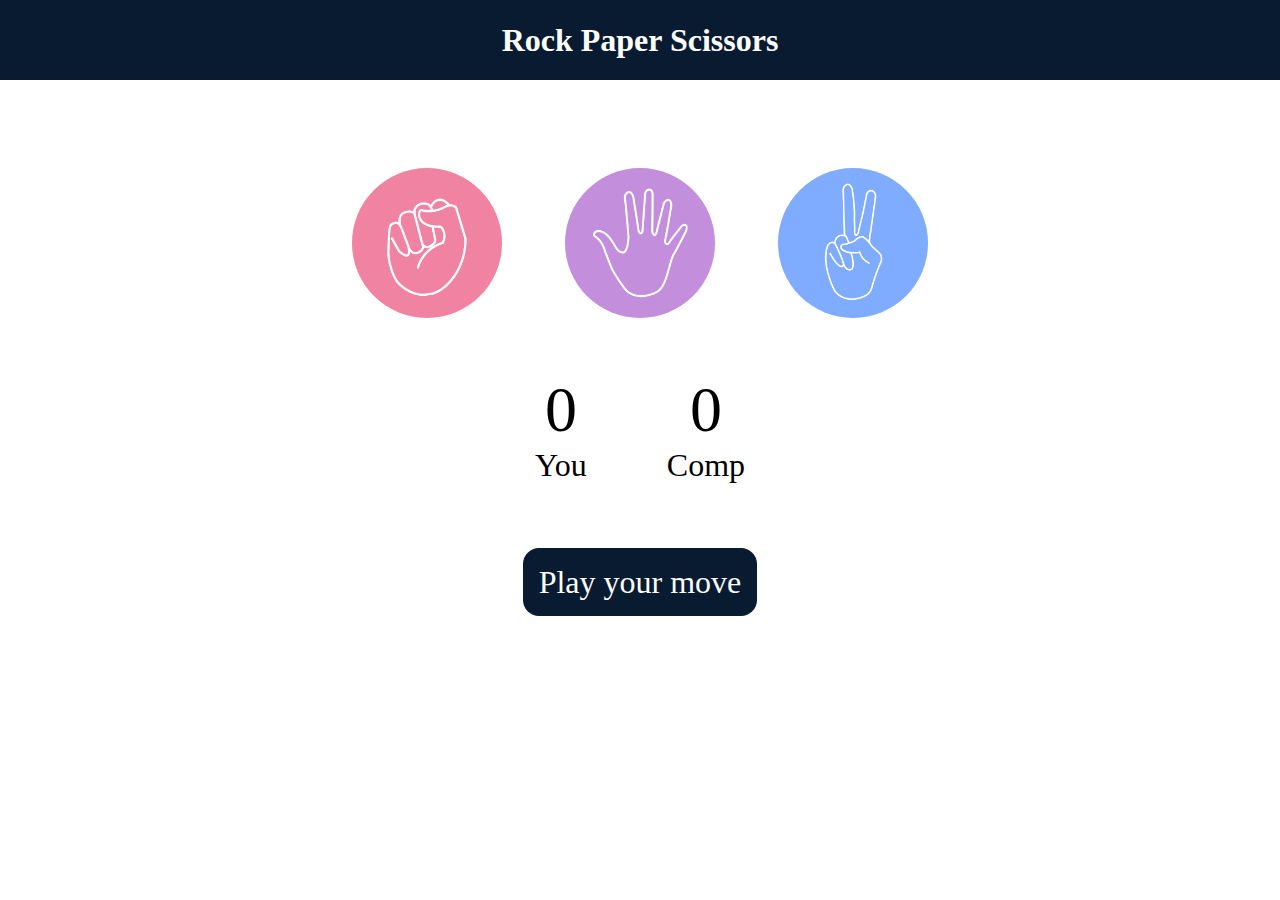
<file: codes/index.html>
<!DOCTYPE html>
<html lang="en">
  <head>
    <meta charset="UTF-8" />
    <meta name="viewport" content="width=device-width, initial-scale=1.0" />
    <title>Rock Paper Scissors Game</title>
    <link rel="stylesheet" href="./project_02_2.0.css" />
  </head>
  <body>
    <h1>Rock Paper Scissors</h1>
    <div class="choices">
      <div class="choice" id="rock">
        <img src="../images/rock.png" />
      </div>
      <div class="choice" id="paper">
        <img src="../images/paper.png" />
      </div>
      <div class="choice" id="scissors">
        <img src="../images/scissors.png" />
      </div>
    </div>

    <div class="score-board">
      <div class="score">
        <p id="user-score">0</p>
        <p>You</p>
      </div>
      <div class="score">
        <p id="comp-score">0</p>
        <p>Comp</p>
      </div>
    </div>

    <div class="msg-container">
      <p id="msg">Play your move</p>
    </div>
    <script src="./project_02_2.O.js"></script>
  </body>
</html>
</file>
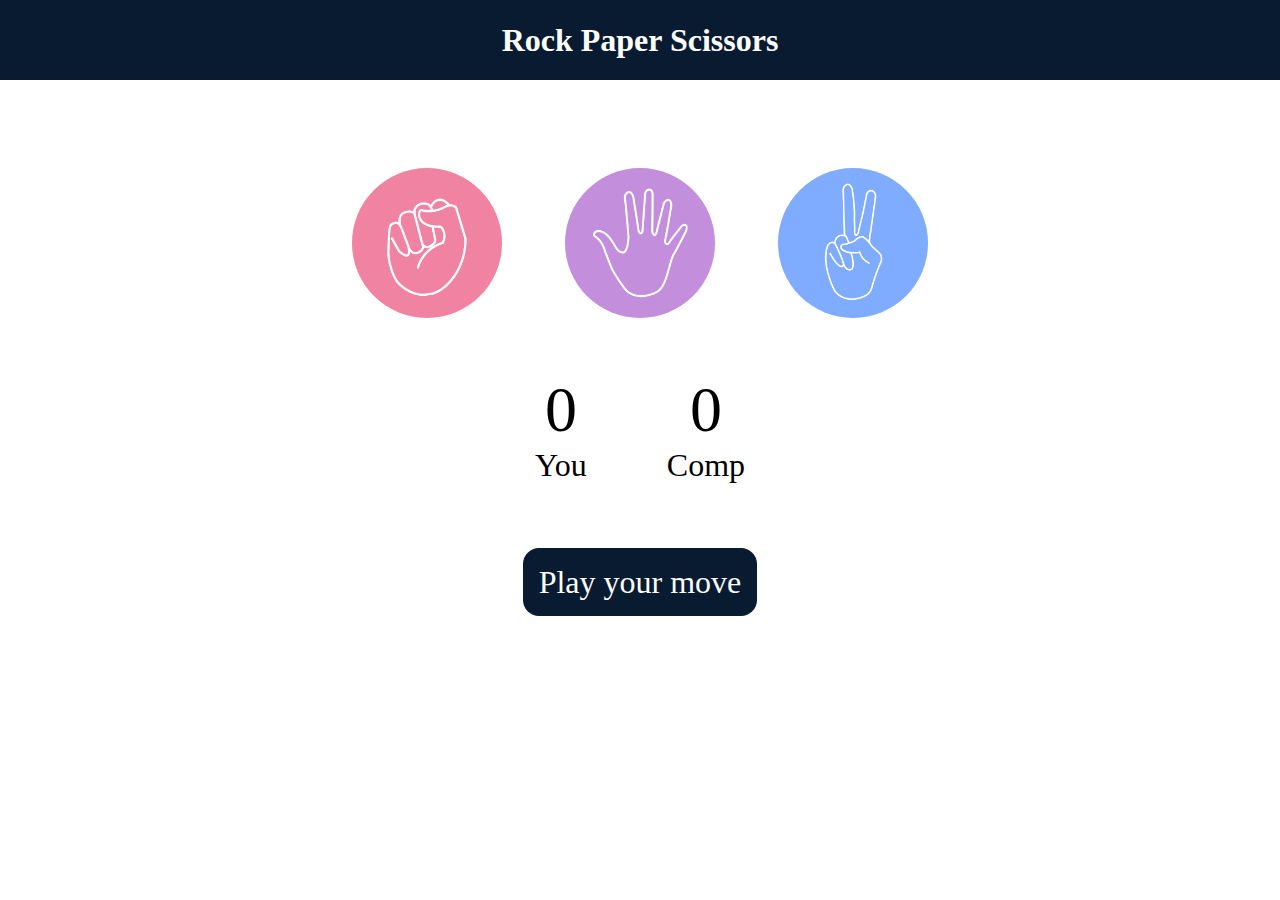
<file: codes/project_02_2.0.html>
<!DOCTYPE html>
<html lang="en">
  <head>
    <meta charset="UTF-8" />
    <meta name="viewport" content="width=device-width, initial-scale=1.0" />
    <title>Rock Paper Scissors Game</title>
    <link rel="stylesheet" href="./project_02_2.0.css" />
  </head>
  <body>
    <h1>Rock Paper Scissors</h1>
    <div class="choices">
      <div class="choice" id="rock">
        <img src="../images/rock.png" />
      </div>
      <div class="choice" id="paper">
        <img src="../images/paper.png" />
      </div>
      <div class="choice" id="scissors">
        <img src="../images/scissors.png" />
      </div>
    </div>

    <div class="score-board">
      <div class="score">
        <p id="user-score">0</p>
        <p>You</p>
      </div>
      <div class="score">
        <p id="comp-score">0</p>
        <p>Comp</p>
      </div>
    </div>

    <div class="msg-container">
      <p id="msg">Play your move</p>
    </div>
    <script src="./project_02_2.O.js"></script>
  </body>
</html>
</file>
<file: codes/project_02_2.0.css>
* {
  margin: 0;
  padding: 0;
  text-align: center;
}

h1 {
  background-color: #081b31;
  color: #fff;
  height: 5rem;
  line-height: 5rem;
}

.choice {
  height: 165px;
  width: 165px;
  border-radius: 50%;
  display: flex;
  justify-content: center;
  align-items: center;
}

.choice:hover {
  cursor: pointer;
  background-color: #081b31;
}

img {
  height: 150px;
  width: 150px;
  object-fit: cover;
  border-radius: 50%;
}

.choices {
  display: flex;
  justify-content: center;
  align-items: center;
  gap: 3rem;
  margin-top: 5rem;
}

.score-board {
  display: flex;
  justify-content: center;
  align-items: center;
  font-size: 2rem;
  margin-top: 3rem;
  gap: 5rem;
}

#user-score, #comp-score {
  font-size: 4rem;
}

.msg-container {
  margin-top: 5rem;
}

#msg {
  background-color: #081b31;
  color: #fff;
  font-size: 2rem;
  display: inline;
  padding: 1rem;
  border-radius: 1rem;
}
</file>
